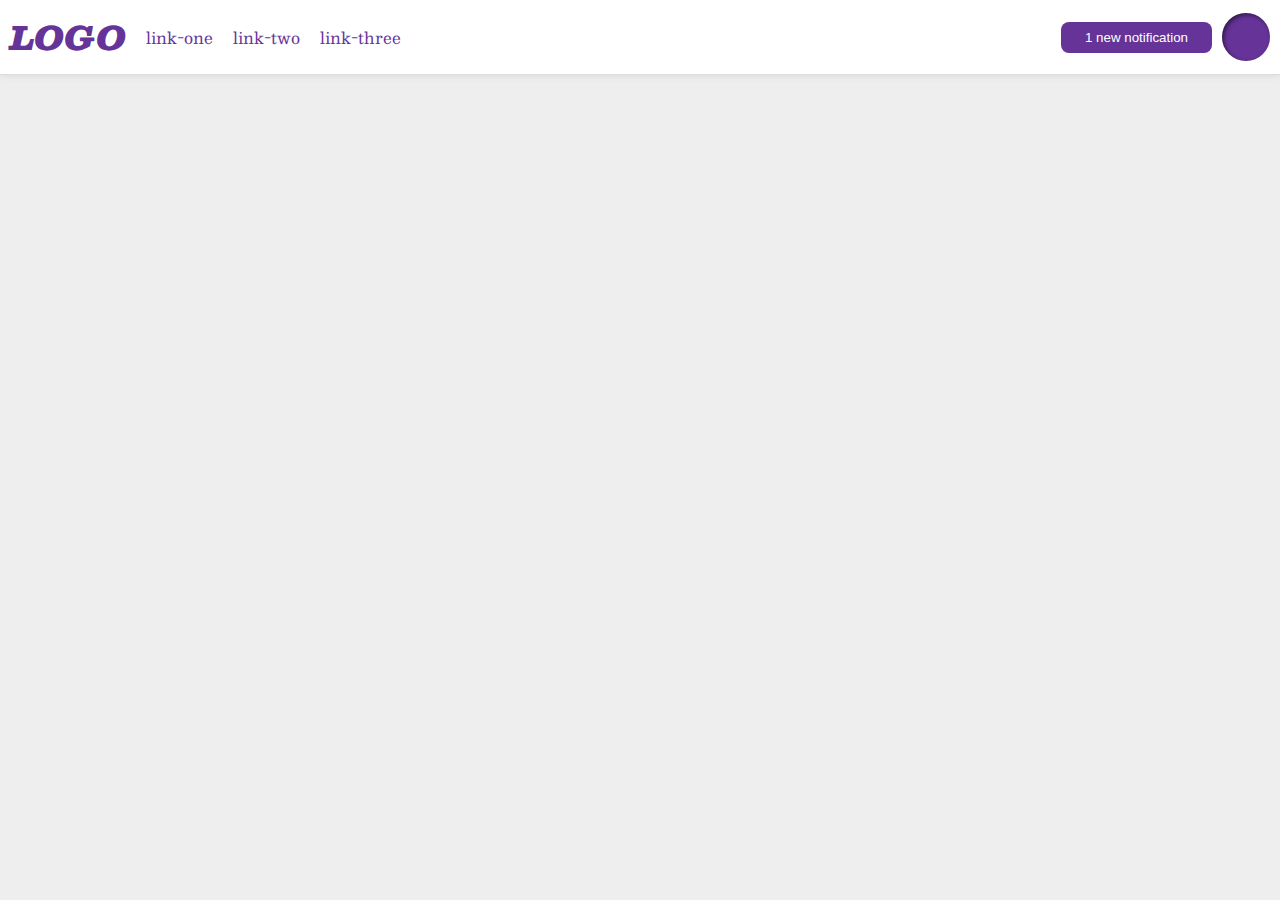
<file: flex/03-flex-header-2/index.html>
<!DOCTYPE html>
<html lang="en">
  <head>
    <meta charset="UTF-8">
    <meta http-equiv="X-UA-Compatible" content="IE=edge">
    <meta name="viewport" content="width=device-width, initial-scale=1.0">
    <title>Flex Header 2</title>
    <link rel="stylesheet" href="style.css">
  </head>
  <body>
    <div class="header">
      <div class="left-side">
        <div class="logo">
          LOGO
        </div>
        <ul class="links">
          <li><a href="google.com">link-one</a></li>
          <li><a href="google.com">link-two</a></li>
          <li><a href="google.com">link-three</a></li>
        </ul>
      </div>
      <div class="right-side">
        <button class="notifications">
          1 new notification
        </button>
        <div class="profile-image"></div>
      </div>
    </div>
  </body>
</html>
</file>
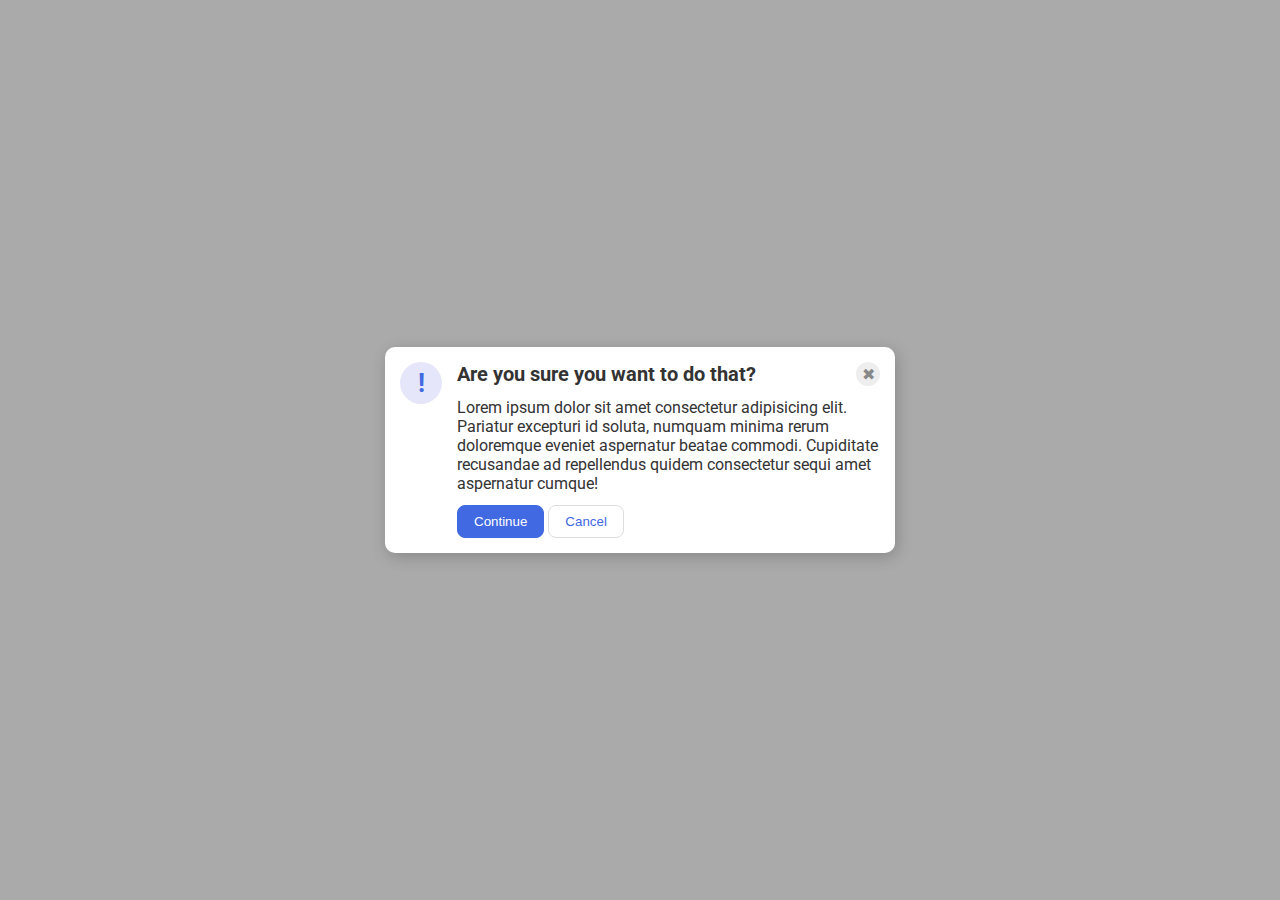
<file: flex/05-flex-modal/index.html>
<!DOCTYPE html>
<html lang="en">
  <head>
    <meta charset="UTF-8">
    <meta http-equiv="X-UA-Compatible" content="IE=edge">
    <meta name="viewport" content="width=device-width, initial-scale=1.0">
    <link rel="stylesheet" href="style.css">
    <title>Modal</title>
  </head>
  <body>
    <div class="modal">
      <div class="icon">!</div>
        <div class="container">
        <div class="header">Are you sure you want to do that?
          <div class="close-button">✖</div>
        </div>
        <div class="text">Lorem ipsum dolor sit amet consectetur adipisicing elit. Pariatur excepturi id soluta, numquam minima rerum doloremque eveniet aspernatur beatae commodi. Cupiditate recusandae ad repellendus quidem consectetur sequi amet aspernatur cumque!</div>
        <button class="continue">Continue</button>
        <button class="cancel">Cancel</button>
      </div>
    </div>
  </body>
</html>

<!--

enclose grouped contents together, ie. class="container"

class="header" and class="close-button" belong on same line, so they are grouped together

-->
</file>
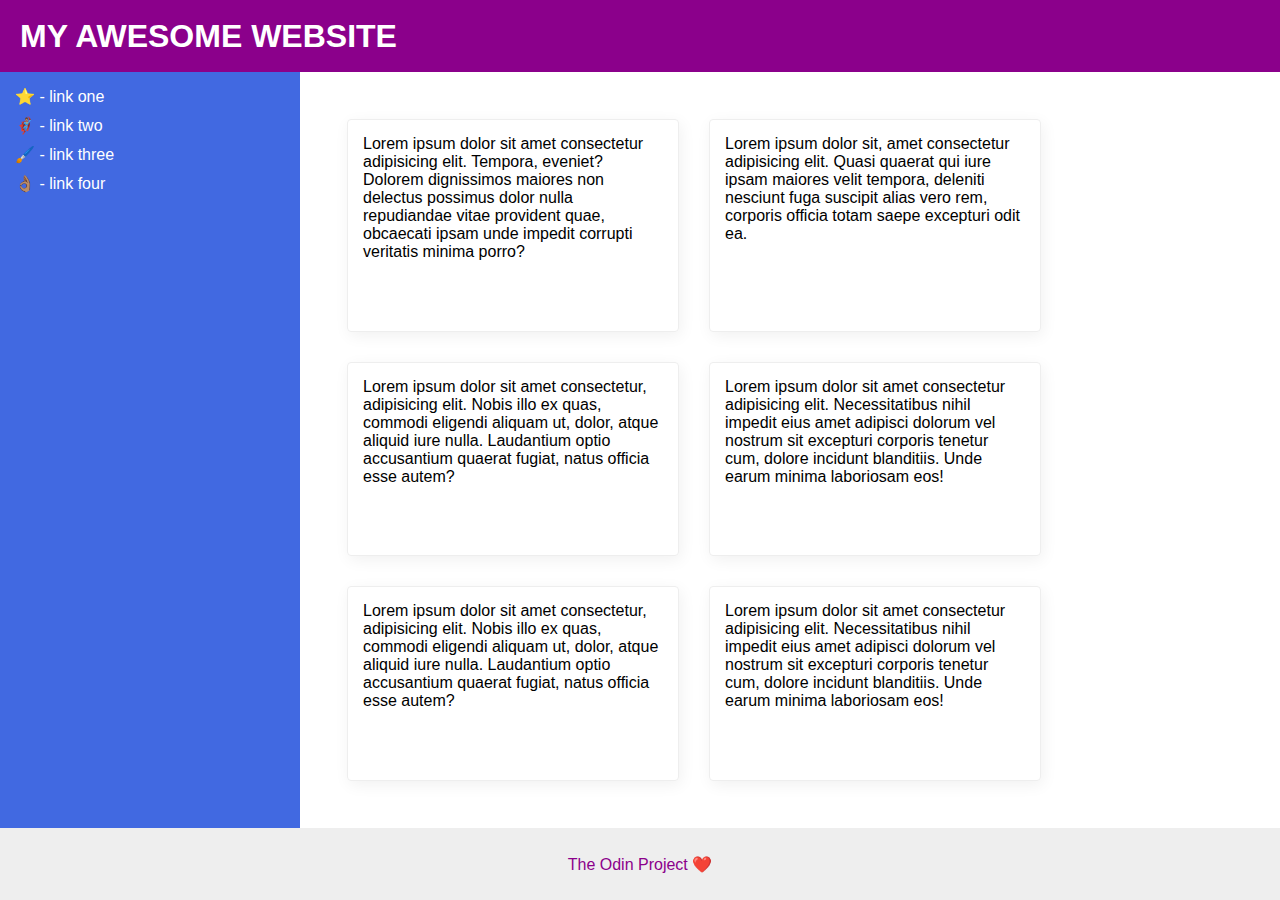
<file: flex/07-flex-layout-2/index.html>
<!DOCTYPE html>
<html lang="en">
  <head>
    <meta charset="UTF-8">
    <meta http-equiv="X-UA-Compatible" content="IE=edge">
    <meta name="viewport" content="width=device-width, initial-scale=1.0">
    <title>The Holy Grail</title>
    <link rel="stylesheet" href="style.css">
  </head>
  <body>
    <div class="header">
      MY AWESOME WEBSITE
    </div>
    <div class="content">
      <div class="sidebar">
        <ul>
          <li><a href="#">⭐ - link one</a></li>
          <li><a href="#">🦸🏽‍♂️ - link two</a></li>
          <li><a href="#">🖌️ - link three</a></li>
          <li><a href="#">👌🏽 - link four</a></li>
        </ul>
      </div>
      <div class="cards">
        <div class="card">Lorem ipsum dolor sit amet consectetur adipisicing elit. Tempora, eveniet? Dolorem dignissimos maiores non delectus possimus dolor nulla repudiandae vitae provident quae, obcaecati ipsam unde impedit corrupti veritatis minima porro?</div>
        <div class="card">Lorem ipsum dolor sit, amet consectetur adipisicing elit. Quasi quaerat qui iure ipsam maiores velit tempora, deleniti nesciunt fuga suscipit alias vero rem, corporis officia totam saepe excepturi odit ea.</div>
        <div class="card">Lorem ipsum dolor sit amet consectetur, adipisicing elit. Nobis illo ex quas, commodi eligendi aliquam ut, dolor, atque aliquid iure nulla. Laudantium optio accusantium quaerat fugiat, natus officia esse autem?</div>
        <div class="card">Lorem ipsum dolor sit amet consectetur adipisicing elit. Necessitatibus nihil impedit eius amet adipisci dolorum vel nostrum sit excepturi corporis tenetur cum, dolore incidunt blanditiis. Unde earum minima laboriosam eos!</div>
        <div class="card">Lorem ipsum dolor sit amet consectetur, adipisicing elit. Nobis illo ex quas, commodi eligendi aliquam ut, dolor, atque aliquid iure nulla. Laudantium optio accusantium quaerat fugiat, natus officia esse autem?</div>
        <div class="card">Lorem ipsum dolor sit amet consectetur adipisicing elit. Necessitatibus nihil impedit eius amet adipisci dolorum vel nostrum sit excepturi corporis tenetur cum, dolore incidunt blanditiis. Unde earum minima laboriosam eos!</div>
      </div>
    </div>
    <div class="footer">
      The Odin Project ❤️
    </div>
  </body>
</html>

<!--

3 groups are aligned vertically as if stacked on top of each other
.header, .content (.sidebar and .cards), .footer

-->
</file>
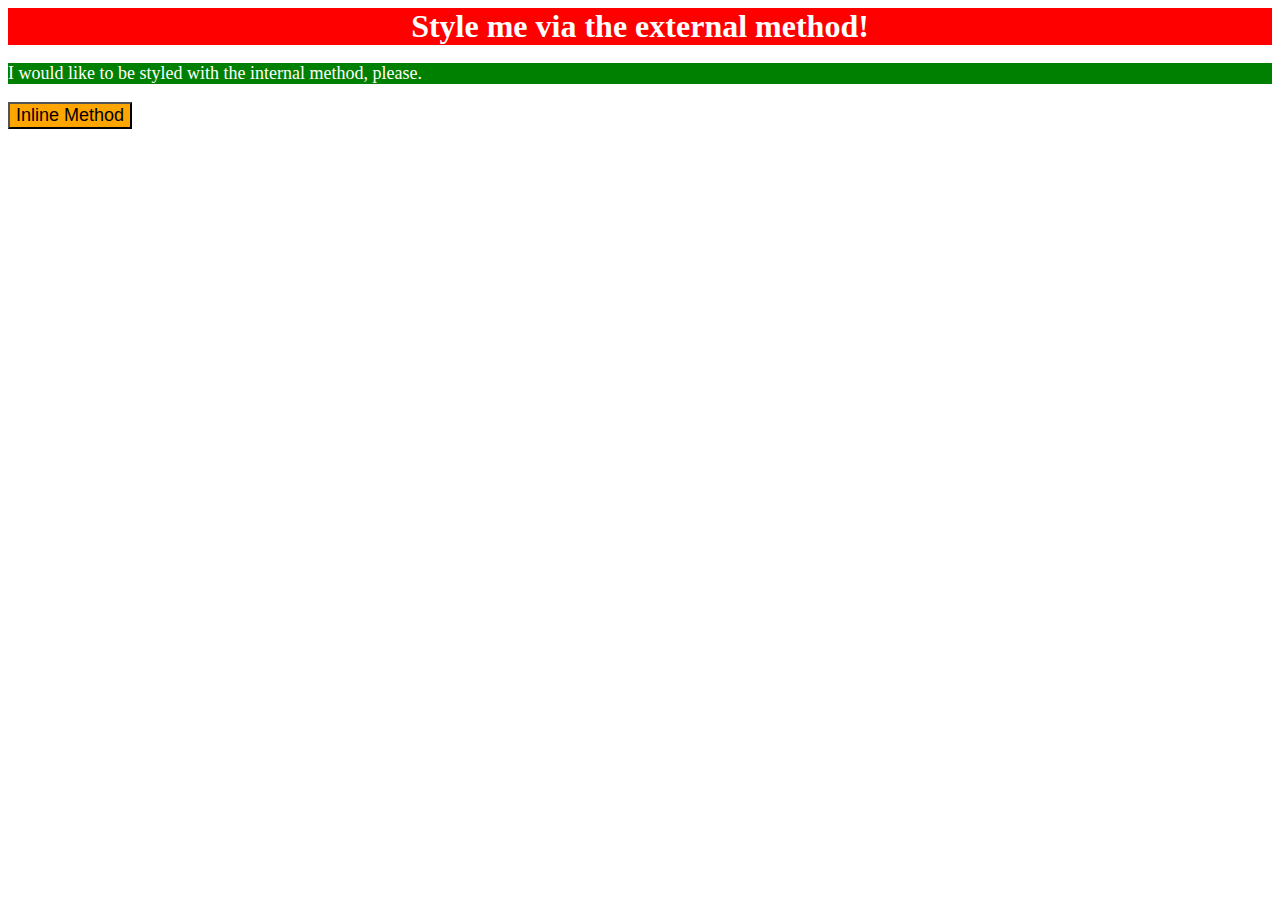
<file: foundations/01-css-methods/index.html>
<!DOCTYPE html>
<html lang="en">
  <head>
    <meta charset="UTF-8">
    <meta http-equiv="X-UA-Compatible" content="IE=edge">
    <meta name="viewport" content="width=device-width, initial-scale=1.0">
    <link rel="stylesheet" href="styles.css">
    <title>Methods for Adding CSS</title>
    <style>
      p {background-color: green; color: white; font-size: 18px;}
    </style>
  </head>
  <body>
    <div>Style me via the external method!</div>
    <p>I would like to be styled with the internal method, please.</p>
    <button style="background-color: orange; font-size: 18px;">Inline Method</button>
  </body>
</html>
</file>
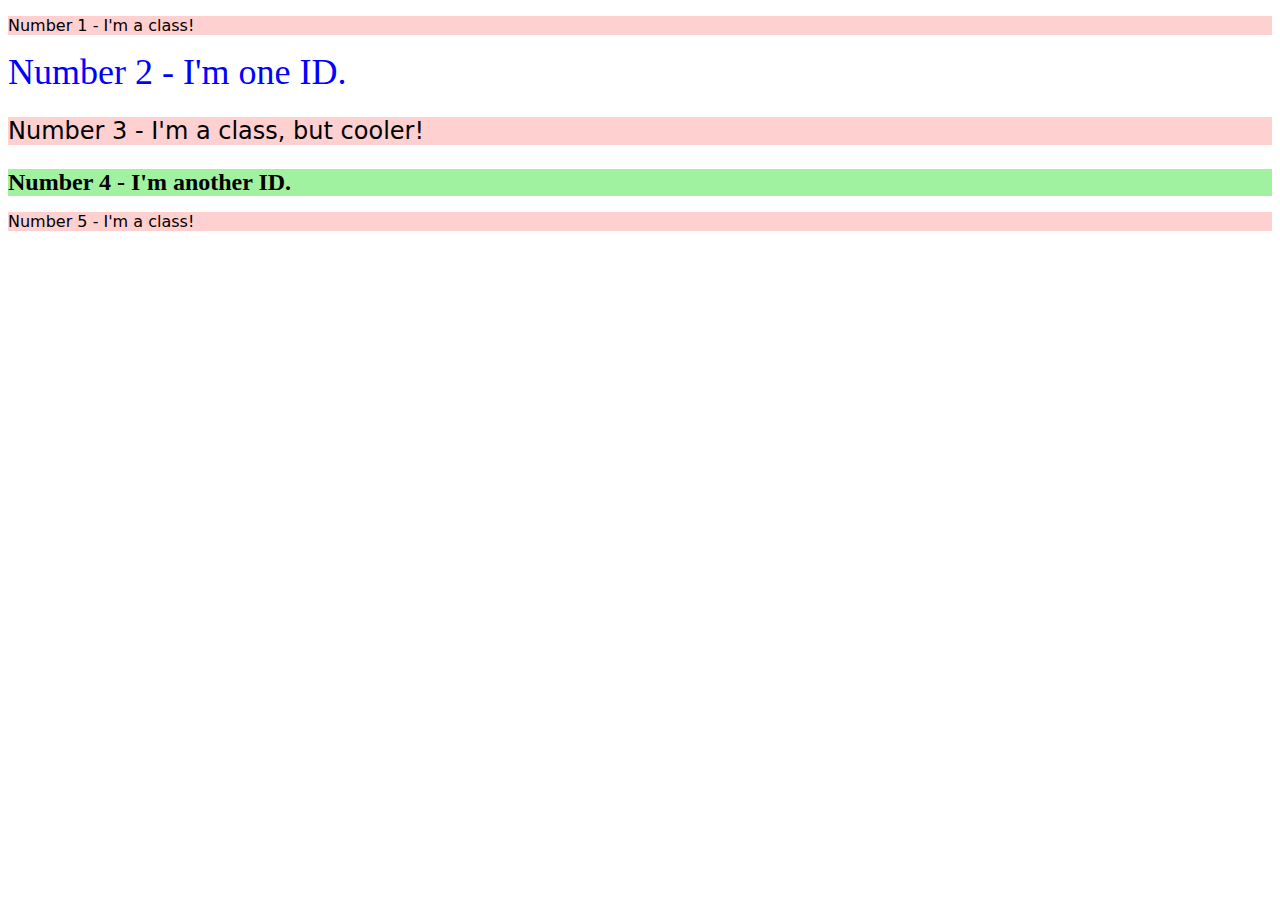
<file: foundations/02-class-id-selectors/index.html>
<!DOCTYPE html>
<html lang="en">
  <head>
    <meta charset="UTF-8">
    <meta http-equiv="X-UA-Compatible" content="IE=edge">
    <meta name="viewport" content="width=device-width, initial-scale=1.0">
    <title>Class and ID Selectors</title>
    <link rel="stylesheet" href="style.css">
  </head>
  <body>
    <p>Number 1 - I'm a class!</p>
    <div id="no2">Number 2 - I'm one ID.</div>
    <p class="no3">Number 3 - I'm a class, but cooler!</p>
    <div id="no4">Number 4 - I'm another ID.</div>
    <p>Number 5 - I'm a class!</p>
  </body>
</html>

<!--
  
Would be better to do the following:

<p class="class1">Number 1 - I'm a class!</p?
...
<p class="class1 no3">Number 3 - I'm a class!</p>
...
<p class="class1">Number 5 - I'm a class!</p?

Without "class1", all <p> would have applied colours
  
-->
</file>
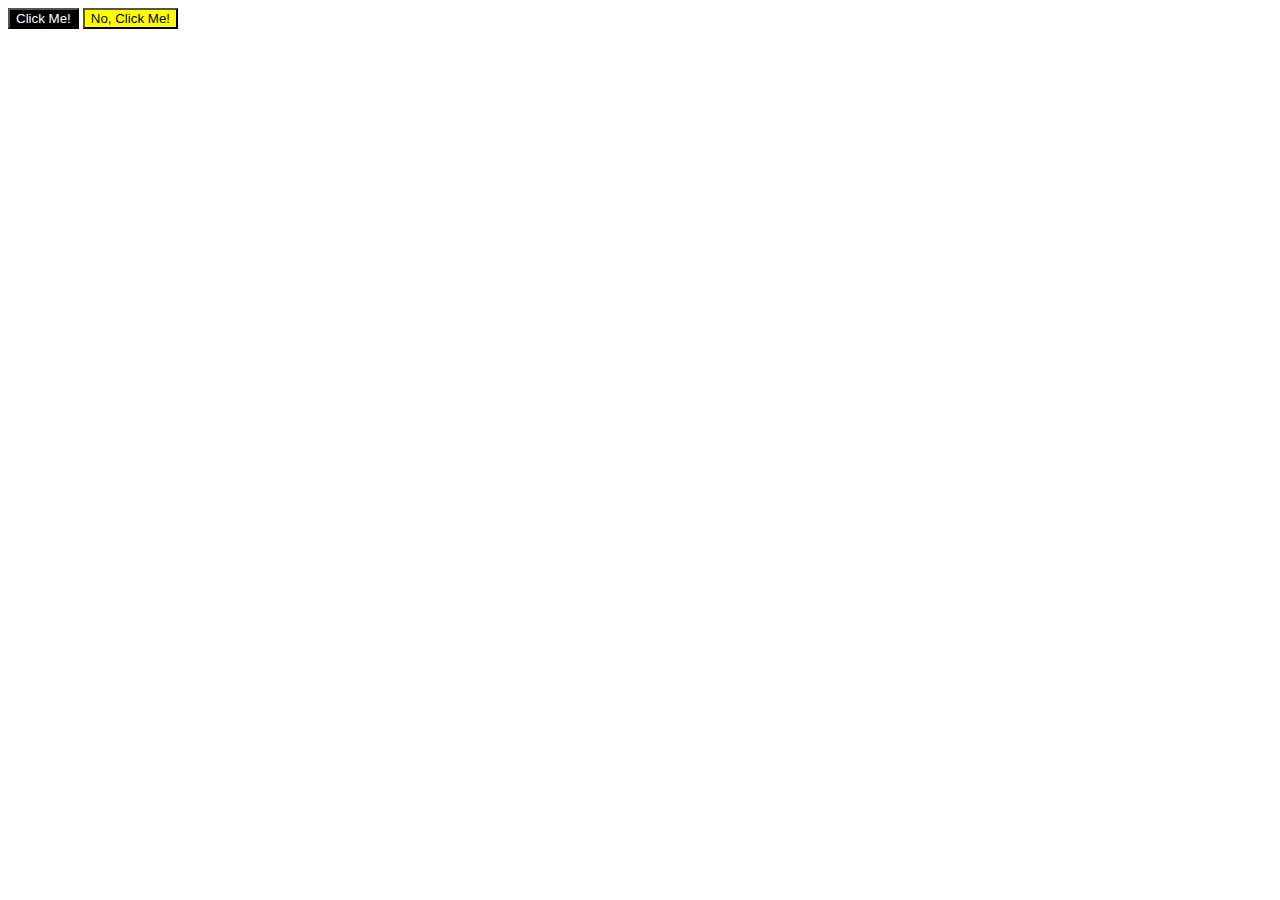
<file: foundations/03-grouping-selectors/index.html>
<!DOCTYPE html>
<html lang="en">
  <head>
    <meta charset="UTF-8">
    <meta http-equiv="X-UA-Compatible" content="IE=edge">
    <meta name="viewport" content="width=device-width, initial-scale=1.0">
    <title>Grouping Selectors</title>
    <link rel="stylesheet" href="style.css">
  </head>
  <body>
    <button class="no1">Click Me!</button>
    <button class="no2">No, Click Me!</button>
  </body>
</html>
</file>
<file: flex/03-flex-header-2/style.css>
/* this is some magical font-importing.  
you'll learn about it later. */
@import url('https://fonts.googleapis.com/css2?family=Besley:ital,wght@0,400;1,900&display=swap');

body {
  margin: 0;
  background: #eee;
  font-family: Besley, serif;
}

.header {
  background: white;
  border-bottom: 1px solid #ddd;
  box-shadow: 0 0 8px rgba(0,0,0,.1);
  display: flex;
  justify-content: space-between;
  padding: 10px;
}

.profile-image {
  background: rebeccapurple;
  box-shadow: inset 2px 2px 4px rgba(0,0,0,.5);
  border-radius: 50%;
  width: 48px;
  height:  48px;
}

.logo {
  color: rebeccapurple;
  font-size: 32px;
  font-weight: 900;
  font-style: italic;
  margin-right: 20px;
}

button {
  border: none;
  border-radius: 8px;
  background: rebeccapurple;
  color: white;
  padding: 8px 24px;
  margin-right: 10px;
}

a {
  /* this removes the line under our links */
  text-decoration: none;
  color: rebeccapurple;
}

ul {
  list-style-type: none;
  margin: 0;
  padding: 0;
  display: flex;
  gap: 20px;
}

/* ul has their own margin and padding values, must manually set to 0 */

.right-side, .left-side {
  display: flex;
  align-items: center;
}
</file>
<file: flex/05-flex-modal/style.css>
@import url('https://fonts.googleapis.com/css2?family=Roboto:wght@400;700&display=swap');

html, body {
  height: 100%;
}

body {
  font-family: Roboto, sans-serif;
  margin: 0;
  background: #aaa;
  color: #333;
  /* I'll give you this one for free lol */
  display: flex;
  align-items: center;
  justify-content: center;
}

.modal {
  background: white;
  width: 480px;
  border-radius: 10px;
  box-shadow: 2px 4px 16px rgba(0,0,0,.2);
  display: flex;
  padding: 15px;
  gap: 15px;
}

.icon {
  color: royalblue;
  font-size: 26px;
  font-weight: 700;
  background: lavender;
  width: 42px;
  height: 42px;
  border-radius: 50%;
  display: flex;
  align-items: center;
  justify-content: center;
  flex-shrink: 0;
}

.close-button {
  background: #eee;
  border-radius: 50%;
  color: #888;
  font-weight: 400;
  font-size: 16px;
  height: 24px;
  width: 24px;
  display: flex;
  align-items: center;
  justify-content: center;
}

button {
  padding: 8px 16px;
  border-radius: 8px;
}

button.continue {
  background: royalblue;
  border: 1px solid royalblue;
  color: white;
}

button.cancel {
  background: white;
  border: 1px solid #ddd;
  color: royalblue;
}

.header {
  display: flex;
  justify-content: space-between;
  font-size: 20px;
  font-weight: bold;
}

.text {
  margin: 12px 0 12px 0;
}
</file>
<file: flex/07-flex-layout-2/style.css>
body {
  font-family: -apple-system, BlinkMacSystemFont, 'Segoe UI', Roboto, Oxygen, Ubuntu, Cantarell, 'Open Sans', 'Helvetica Neue', sans-serif;
  margin: 0;
  min-height: 100vh;
  display: flex;
  flex-direction: column;
}

/*

flex-direction: column

elements in this exercise are aligned vertically as if stacked
on top of each other

*/

.header {
  height: 72px;
  background: darkmagenta;
  color: white;
  display: flex;
  align-items: center;
  font-size: 32px;
  font-weight: bold;
  padding: 0 20px;
}

.footer {
  height: 72px;
  background: #eee;
  color: darkmagenta;
  display: flex;
  justify-content: center;
  align-items: center;
}

.sidebar {
  width: 300px;
  background: royalblue;
  flex-shrink: 0;
}

/* .content in line 57 groups together .sidebar and .cards;
must declare flex-shrink: 0 for .sidebar to prevent collapsing
caused by .cards */

.card {
  border: 1px solid #eee;
  box-shadow: 2px 4px 16px rgba(0,0,0,.06);
  border-radius: 4px;
  padding: 15px;
  margin: 15px;
  width: 300px;
}

.content {
  display: flex;
  flex: 1;
}

/* flex: 1 allows for the elements in .content to grow to fit the
given available space */

.cards {
  padding: 32px;
  display: flex;
  flex-wrap: wrap;
}

/* flex-wrap: wrap prevents overflow, it wraps the next content box
onto the next line instead */

ul {
  list-style: none;
  padding: 0;
  margin: 15px;
}

li {
  margin-bottom: 10px;
}

a {
  color: white;
  text-decoration: none;
}
</file>
<file: foundations/01-css-methods/styles.css>
div {background-color: red; color: white; font-size: 32px; text-align: center; font-weight: bold;}
</file>
<file: foundations/02-class-id-selectors/style.css>
p {
   background-color: #ffd0d0;
   font-family: Verdana, 'Dejavu Sans', sans-serif;
}

.no3 {
    font-size: 24px;
}

#no2 {
    color: #0000ff;
    font-size: 36px;
}

#no4 {
    background-color: #a0f1a0;
    font-size: 24px;
    font-weight: bold;
}

/* Would be better to do the following:

<p class="class1">Number 1 - I'm a class!</p?
...
<p class="class1 no3">Number 3 - I'm a class!</p>
...
<p class="class1">Number 5 - I'm a class!</p?

Without "class1", all <p> would have applied colours

*/
</file>
<file: foundations/03-grouping-selectors/style.css>
.no1.no2 {
    font-size: 28px;
    font-family: Helvetica, 'Times New Roman', sans-serif;
}

.no1 {
    background-color: #000;
    color: #fff;
}

.no2 {
    background-color: #ffff00;
}
</file>
